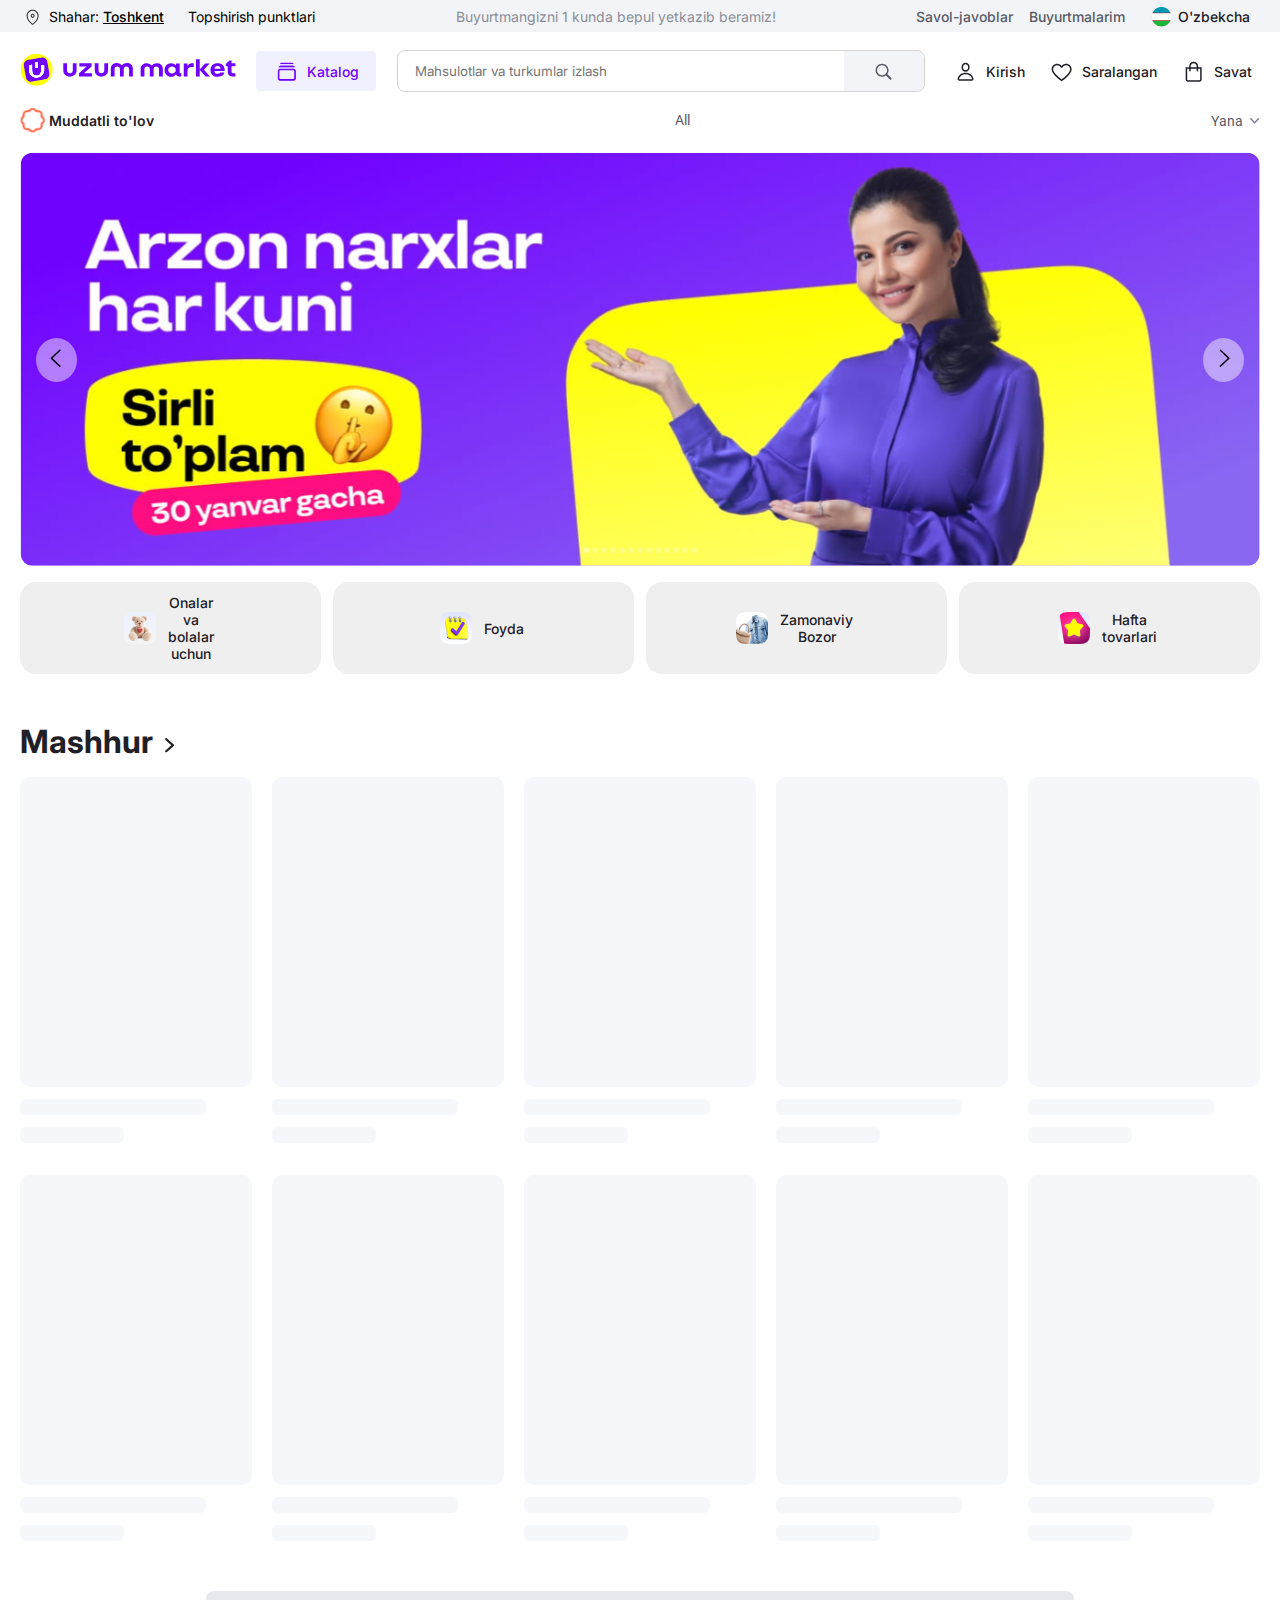
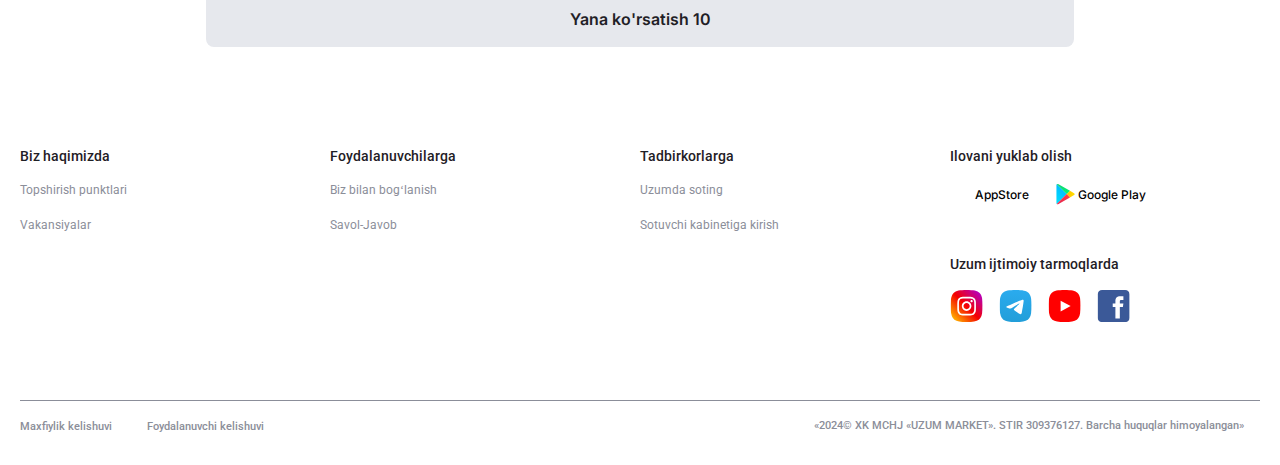
<file: index.html>
<!DOCTYPE html>
<html lang="en">

<head>
    <meta charset="UTF-8">
    <meta name="viewport" content="width=device-width, initial-scale=1.0">
    <title>Uzum - Figma</title>
    <link rel="stylesheet" href="./css/style.css">
</head>

<body>
    <div class="header__top__wrapper">
        <div class="header__top container">
            <div class="locations">
                <div>
                    <img src="../images/location.svg" alt="">
                    <span>Shahar: <u style="display: inline; font-weight: 500;"> Toshkent</u> </span>
                </div>
                <div>
                    <span>Topshirish punktlari</span>
                </div>
            </div>
            <div class="delivery">
                <p><span>Buyurtmangizni 1 kunda bepul yetkazib beramiz!</span></p>
            </div>
            <div class="others">
                <a href="#"><span>Savol-javoblar</span></a>
                <a href="#"><span>Buyurtmalarim</span></a>
                <div class="languages">
                    <img src="../images/uzb-sign.svg" alt="">
                    <span>O'zbekcha</span>
                </div>
            </div>
        </div>
    </div>
    <header class="header container">
        <div class="main__header">
            <div class="logo">
                <img src="../images/uzum-market-logo.svg" alt="">
            </div>
            <div class="catalog">
                <img src="../images/catalog-icon.svg" alt="">
                <span>Katalog</span>
            </div>
            <form action="" class="search">
                <input type="search" placeholder="Mahsulotlar va turkumlar izlash">
                <div class="search__icon">
                    <img src="../images/seach-icon.svg" alt="">
                </div>
            </form>
            <div class="user__actions">
                <a href="#" class="user__account">
                    <img src="../images/user-icon.svg" alt="">
                    <span>Kirish</span>
                </a>
                <a href="#" class="user__favorites">
                    <img src="../images/heart-icon.svg" alt="">
                    <span>Saralangan</span>
                </a>
                <a href="#" class="user__basket">
                    <img src="../images/shopping-cart-icon.svg" alt="">
                    <span>Savat</span>
                </a>
            </div>
        </div>
        <nav>
            <div class="term__payment">
                <img src="../images/union.png.svg" alt="">
                <a href="#"><span>Muddatli to'lov</span></a>
            </div>
            <ul class="navigation collection">
                <li>All</li>
            </ul>
            <div class="more">
                <a href="#"><span>Yana</span></a>
                <img src="../images/Vector.svg" alt="">
            </div>
        </nav>
    </header>

    <main>
        <section class="container">
            <div class="slider-container">
                <div class="slides">
                    <div class="slide"><img src="../images/banner.svg" alt="Banner 1"></div>
                    <div class="slide"><img src="../images/Link.svg" alt="Banner 2"></div>
                    <div class="slide"><img src="../images/Link (1).svg" alt="Banner 3"></div>
                </div>
                <button class="slider-button prev"><img src="../images/leftarrow-banner.svg" alt=""></button>
                <button class="slider-button next"><img src="../images/rightarrow-banner.svg" alt=""></button>
            </div>
        </section>
        <div class="category-container container">
            <div class="category-card">
              <img src="./images/1.png" alt="Bear icon" />
              <p>Onalar <br> va <br> bolalar <br> uchun</p>
            </div>
            <div class="category-card">
              <img src="./images/2.png" alt="Profit icon" />
              <p>Foyda</p>
            </div>
            <div class="category-card">
              <img src="./images/3.png" alt="Modern market" />
              <p>Zamonaviy <br> Bozor</p>
            </div>
            <div class="category-card">
              <img src="./images/4.png" alt="Star icon" />
              <p>Hafta <br> tovarlari</p>
            </div>
          </div>
        <div class="heading container">
            <h1><span>Mashhur</span> <img src="./images/right-arrow.svg" alt=""></h1>
        </div>
        <div class="wrapper container">
        </div>

        <div  class="skeleton container"></div>

        <div class="container btn-wrapper">
            <button class="btn-seemore">Yana ko'rsatish 10</button>
        </div>
    </main>
    <footer class="container">
        <div class="footer__wrapper">
            <div class="box">
                <h3>Biz haqimizda</h3>
                <ul>
                    <li><a href="#"><span>Topshirish punktlari</span></a></li>
                    <li><a href="#"><span>Vakansiyalar</span></a></li>
                </ul>
            </div>
            <div class="box">
                <h3>Foydalanuvchilarga</h3>
                <ul>
                    <li><a href="#"><span>Biz bilan bogʻlanish</span></a></li>
                    <li><a href="#"><span>Savol-Javob</span></a></li>
                </ul>
            </div>
            <div class="box">
                <h3>Tadbirkorlarga</h3>
                <ul>
                    <li><a href="#"><span>Uzumda soting</span></a></li>
                    <li><a href="#"><span>Sotuvchi kabinetiga kirish</span></a></li>
                </ul>
            </div>
            <div class=" last-box">
                <div>
                    <h3>Ilovani yuklab olish</h3>
                    <ul class="download">
                        <li><a class="download__sources" href="#"><img src="../images/apple.svg"
                                    alt=""><span>AppStore</span></a></li>
                        <li><a class="download__sources" href="#"><img src="../images/playmarket-icon.svg"
                                    alt=""><span>Google Play</span></a>
                        </li>
                    </ul>
                </div>
                <div class="socials">
                    <h3>Uzum ijtimoiy tarmoqlarda</h3>
                    <div class="socials__icon">
                        <a href="#"><img src="../images/insta-icon.svg" alt=""></a>
                        <a href="#"><img src="../images/telegram-icon.svg" alt=""></a>
                        <a href="#"><img src="../images/youtube-icon.svg" alt=""></a>
                        <a href="#"><img src="../images/facebook-icon.svg" alt=""></a>
                    </div>
                </div>
            </div>
        </div>

        <p class="gray-line"></p>

        <div class="footer__bootom">
            <div>
                <a href="#"><span>Maxfiylik kelishuvi</span></a>
                <a href="#"><span>Foydalanuvchi kelishuvi</span></a>
            </div>
            <div>
                <span>«2024© XK MCHJ «UZUM MARKET». STIR 309376127. Barcha huquqlar himoyalangan»</span>
            </div>
        </div>
    </footer>

    <script type="module" src="./js/app.js"></script>
</body>

</html>
</file>
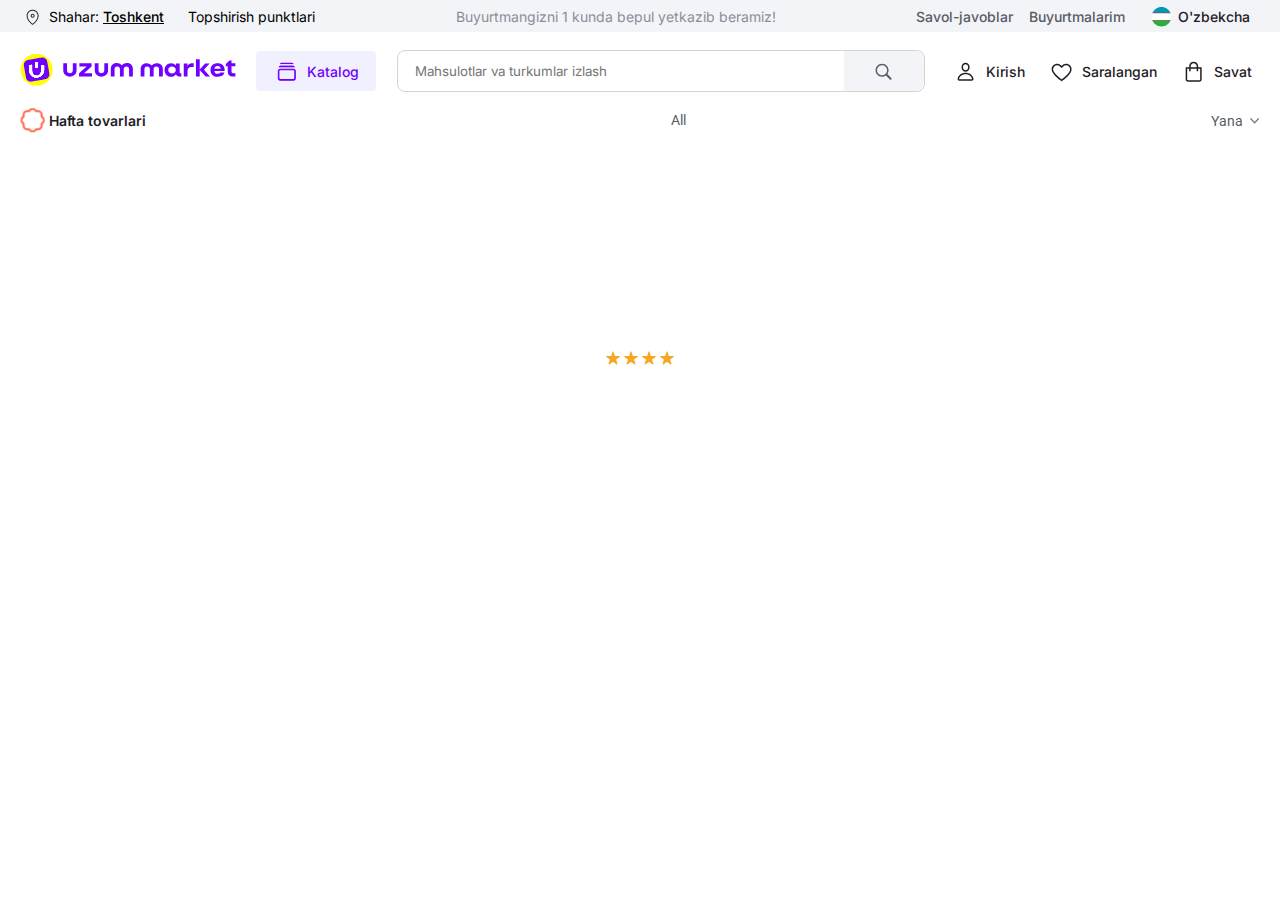
<file: pages/detail.html>
<!DOCTYPE html>
<html lang="en">

<head>
  <meta charset="UTF-8" />
  <meta name="viewport" content="width=device-width, initial-scale=1.0" />
  <title>Details</title>
  <link rel="stylesheet" href="../css/style.css">
  <link rel="stylesheet" href="../css/details.css">
</head>

<body>
  <div class="header__top__wrapper">
    <div class="header__top container">
      <div class="locations">
        <div>
          <img src="../images/location.svg" alt="">
          <span>Shahar: <u style="display: inline; font-weight: 500;"> Toshkent</u> </span>
        </div>
        <div>
          <span>Topshirish punktlari</span>
        </div>
      </div>
      <div class="delivery">
        <p><span>Buyurtmangizni 1 kunda bepul yetkazib beramiz!</span></p>
      </div>
      <div class="others">
        <a href="#"><span>Savol-javoblar</span></a>
        <a href="#"><span>Buyurtmalarim</span></a>
        <div class="languages">
          <img src="../images/uzb-sign.svg" alt="">
          <span>O'zbekcha</span>
        </div>
      </div>
    </div>
  </div>
  <header class="header container">
    <div class="main__header">
      <div class="logo">
        <img src="../images/uzum-market-logo.svg" alt="">
      </div>
      <div class="catalog">
        <img src="../images/catalog-icon.svg" alt="">
        <span>Katalog</span>
      </div>
      <form action="" class="search">
        <input type="search" placeholder="Mahsulotlar va turkumlar izlash">
        <div class="search__icon">
          <img src="../images/seach-icon.svg" alt="">
        </div>
      </form>
      <div class="user__actions">
        <a href="#" class="user__account">
          <img src="../images/user-icon.svg" alt="">
          <span>Kirish</span>
        </a>
        <a href="#" class="user__favorites">
          <img src="../images/heart-icon.svg" alt="">
          <span>Saralangan</span>
        </a>
        <a href="#" class="user__basket">
          <img src="../images/shopping-cart-icon.svg" alt="">
          <span>Savat</span>
        </a>
      </div>
    </div>
    <nav>
      <div class="term__payment">
        <img src="../images/union.png.svg" alt="">
        <a href="#"><span>Hafta tovarlari</span></a>
      </div>
      <ul class="navigation collection">
        <li>All</li>
      </ul>
      <div class="more">
        <a href="#"><span>Yana</span></a>
        <img src="../images/Vector.svg" alt="">
      </div>
    </nav>
  </header>

  <main>
    <section class="container">

      <div class="box">
        <div class="products__name">
          <p></p>
        </div>
        <div class="stats">
          <div class="star-rating">
            <svg data-v-113f2497="" width="14" height="14" viewBox="0 0 16 16" fill="none"
              xmlns="http://www.w3.org/2000/svg" data-test-id="img__star-rating" class="ui-icon ">
              <path fill-rule="evenodd" clip-rule="evenodd"
                d="M15.6852 6.0819C15.6081 5.84494 15.3986 5.69162 15.1517 5.69162L10.1051 5.67884L8.51386 0.957173C8.43444 0.721379 8.22668 0.562829 7.97576 0.572702C7.72887 0.575606 7.52054 0.730091 7.4463 0.967626L5.95633 5.67884L0.848756 5.69162C0.601866 5.69162 0.392384 5.84494 0.315267 6.08132C0.237574 6.31827 0.316418 6.56742 0.515541 6.71494L4.5124 9.68907L2.94473 14.6878C2.86992 14.9253 2.95049 15.1727 3.15076 15.3191C3.25147 15.3922 3.36657 15.4294 3.48167 15.4294C3.59562 15.4294 3.709 15.3934 3.80741 15.322L8.02123 12.3252L12.193 15.3196C12.3916 15.466 12.6517 15.4654 12.8514 15.3191C13.0517 15.1733 13.1323 14.9259 13.058 14.6883L11.488 9.68907L15.4843 6.71552C15.6834 6.56742 15.7623 6.31827 15.6852 6.0819Z"
                fill="#F5A623"></path>
            </svg>
            <svg data-v-113f2497="" width="14" height="14" viewBox="0 0 16 16" fill="none"
              xmlns="http://www.w3.org/2000/svg" data-test-id="img__star-rating" class="ui-icon ">
              <path fill-rule="evenodd" clip-rule="evenodd"
                d="M15.6852 6.0819C15.6081 5.84494 15.3986 5.69162 15.1517 5.69162L10.1051 5.67884L8.51386 0.957173C8.43444 0.721379 8.22668 0.562829 7.97576 0.572702C7.72887 0.575606 7.52054 0.730091 7.4463 0.967626L5.95633 5.67884L0.848756 5.69162C0.601866 5.69162 0.392384 5.84494 0.315267 6.08132C0.237574 6.31827 0.316418 6.56742 0.515541 6.71494L4.5124 9.68907L2.94473 14.6878C2.86992 14.9253 2.95049 15.1727 3.15076 15.3191C3.25147 15.3922 3.36657 15.4294 3.48167 15.4294C3.59562 15.4294 3.709 15.3934 3.80741 15.322L8.02123 12.3252L12.193 15.3196C12.3916 15.466 12.6517 15.4654 12.8514 15.3191C13.0517 15.1733 13.1323 14.9259 13.058 14.6883L11.488 9.68907L15.4843 6.71552C15.6834 6.56742 15.7623 6.31827 15.6852 6.0819Z"
                fill="#F5A623"></path>
            </svg>
            <svg data-v-113f2497="" width="14" height="14" viewBox="0 0 16 16" fill="none"
              xmlns="http://www.w3.org/2000/svg" data-test-id="img__star-rating" class="ui-icon ">
              <path fill-rule="evenodd" clip-rule="evenodd"
                d="M15.6852 6.0819C15.6081 5.84494 15.3986 5.69162 15.1517 5.69162L10.1051 5.67884L8.51386 0.957173C8.43444 0.721379 8.22668 0.562829 7.97576 0.572702C7.72887 0.575606 7.52054 0.730091 7.4463 0.967626L5.95633 5.67884L0.848756 5.69162C0.601866 5.69162 0.392384 5.84494 0.315267 6.08132C0.237574 6.31827 0.316418 6.56742 0.515541 6.71494L4.5124 9.68907L2.94473 14.6878C2.86992 14.9253 2.95049 15.1727 3.15076 15.3191C3.25147 15.3922 3.36657 15.4294 3.48167 15.4294C3.59562 15.4294 3.709 15.3934 3.80741 15.322L8.02123 12.3252L12.193 15.3196C12.3916 15.466 12.6517 15.4654 12.8514 15.3191C13.0517 15.1733 13.1323 14.9259 13.058 14.6883L11.488 9.68907L15.4843 6.71552C15.6834 6.56742 15.7623 6.31827 15.6852 6.0819Z"
                fill="#F5A623"></path>
            </svg>
            <svg data-v-113f2497="" width="14" height="14" viewBox="0 0 16 16" fill="none"
              xmlns="http://www.w3.org/2000/svg" data-test-id="img__star-rating" class="ui-icon ">
              <path fill-rule="evenodd" clip-rule="evenodd"
                d="M15.6852 6.0819C15.6081 5.84494 15.3986 5.69162 15.1517 5.69162L10.1051 5.67884L8.51386 0.957173C8.43444 0.721379 8.22668 0.562829 7.97576 0.572702C7.72887 0.575606 7.52054 0.730091 7.4463 0.967626L5.95633 5.67884L0.848756 5.69162C0.601866 5.69162 0.392384 5.84494 0.315267 6.08132C0.237574 6.31827 0.316418 6.56742 0.515541 6.71494L4.5124 9.68907L2.94473 14.6878C2.86992 14.9253 2.95049 15.1727 3.15076 15.3191C3.25147 15.3922 3.36657 15.4294 3.48167 15.4294C3.59562 15.4294 3.709 15.3934 3.80741 15.322L8.02123 12.3252L12.193 15.3196C12.3916 15.466 12.6517 15.4654 12.8514 15.3191C13.0517 15.1733 13.1323 14.9259 13.058 14.6883L11.488 9.68907L15.4843 6.71552C15.6834 6.56742 15.7623 6.31827 15.6852 6.0819Z"
                fill="#F5A623"></path>
            </svg>
          </div>
          
        </div>
      </div>
    </section>
  </main>




  <script type="module" src="../js/detail.js"></script>
</body>

</html>
</file>
<file: css/style.css>
@font-face {
    font-family: "roboto";
    src: url("../fonts/Roboto-VariableFont_wdth\,wght.ttf");
}

@font-face {
    font-family: "inter";
    src: url("../fonts/Inter-VariableFont_opsz\,wght.ttf");
}

/* GLOBAL CSS */
* {
    margin: 0;
    padding: 0;
    box-sizing: border-box;
}

.container {
    max-width: 1240px;
    width: 100%;
    margin-left: auto;
    margin-right: auto;
}

a {
    text-decoration: none;
    color: inherit;
}

img {
    max-width: 100%;
    max-height: 100%;
}

li {
    list-style: none;
}




/* STYLE */
.header__top__wrapper {
    background-color: #F2F4F7;
}

.header__top {
    height: 32px;
    display: flex;
    justify-content: space-between;
    align-items: center;
    font-family: "inter";
    font-size: 14px;
    font-weight: 500;
}

.header__top .locations {
    display: flex;
    align-items: center;
    gap: 24px;

    :first-child {
        display: flex;
        align-items: center;
        gap: 4px;
        font-weight: 400;
    }

    span:hover {
        text-decoration: underline;
    }
}

.header__top .delivery {
    color: #8B8E99;
    font-weight: 400;
}

.header__top .others {
    display: flex;
    align-items: center;
    gap: 1rem;
    color: #595B66;

    span:hover {
        text-decoration: underline;
    }
}

.header__top .others .languages {
    display: flex;
    align-items: center;
    gap: 6px;
    padding: 0 10px;
    color: #1F2026;
}









.main__header {
    height: 42px;
    margin-top: 18px;
    display: flex;
    align-items: center;
    justify-content: space-between;
    font-family: "inter";
    font-size: 14px;
    font-weight: 500;
}

.main__header .catalog {
    width: 120px;
    height: 40px;
    display: flex;
    align-items: center;
    justify-content: center;
    gap: 8px;
    border-radius: 4px;
    background-color: #F0F0FF;
    color: #7000FF;
}

.main__header .search {
    width: 528px;
    height: 100%;
    display: flex;
    justify-content: space-between;
    border: 1px solid rgb(216, 211, 211);
    border-radius: 8px;

    input {
        width: 84.5%;
        height: 100%;
        border: none;
        text-indent: 17px;
        font-family: "inter";
        background-color: transparent;
    }

    input:focus {
        outline: 1px solid gray;
    }

    .search__icon {
        width: 80px;
        height: 100%;
        display: flex;
        align-items: center;
        justify-content: center;
        background-color: #F2F4F7;
        border-radius: 0 8px 8px 0;
    }
}

.main__header .user__actions {
    color: #1F2026;
    display: flex;
    align-items: center;
    gap: 8px;

    a {
        display: flex;
        align-items: center;
        gap: 8px;
        padding: 0 8px;
    }

    a:hover {
        text-decoration: underline;
        opacity: 1.5;
    }
}





nav {
    margin-top: 10px;
    font-family: "roboto";
    font-size: 14px;
    color: #595B66;
    line-height: 24px;
    display: flex;
    align-items: center;
    justify-content: space-between;
    gap: 3rem;

    a:hover {
        text-decoration: underline;
    }
}

nav .term__payment {
    display: flex;
    align-items: center;
    gap: 4px;
    font-family: "inter";
    font-weight: 600;
    color: #1F2026;
    text-wrap: nowrap;
}

nav .navigation {
    display: flex;
    align-items: center;
    overflow: auto;
    scrollbar-width: none;

    li {
        padding: 6px 10px 7px;
        text-wrap: nowrap;
        text-transform: capitalize; 
    }
    li:hover{
        cursor: pointer;
        text-decoration: underline;
    }
}

nav .more {
    display: flex;
    align-items: center;
    gap: 7px;
}









section {
    margin-top: 14px;
    width: 100%;
    height: 413px;
    display: flex;
    justify-content: center;
    align-items: center;
}

.slider-container {
    position: relative;
    min-width: 100%;
    max-width: 1000px;
    overflow: hidden;
}

.slides {
    display: flex;
    transition: transform 0.5s ease-in-out;
}

.slide {
    min-width: 100%;
    user-select: none;
}

.slide img {
    width: 100%;
    display: block;
}

.slider-button {
    position: absolute;
    top: 50%;
    transform: translateY(-50%);
    background: rgba(255, 255, 255, 0.453);
    border: none;
    padding: 8px;
    border-radius: 50%;
    cursor: pointer;
    z-index: 1;
}

.slider-button:hover {
    background: rgba(255, 255, 255, 0.9);
}

.prev {
    left: 16px;
}

.next {
    right: 16px;
}

.category-container {
    margin-top: 16px;
    display: grid;
    grid-template-columns: repeat(4, 1fr);
    gap: 12px;
  }
  
  .category-card {
    background-color: #EFEFEF;
    border-radius: 16px;
    padding: 10px 12px 10px 8px;
    height: 92px;
    display: flex;
    flex-direction: row;
    align-items: center;
    justify-content: center;
    transition:  0.2s ease;
    text-align: center;
    p{
        font-family: "inter";
        font-size: 14px;
        max-width: 73px;
        color: #1f2026;
        font-weight: 500;
    }
  }
  
  .category-card:hover {
    cursor: pointer;
    background-color: #e0e3e5;
  }
  
  .category-card img {
    width: 32px;
    height: 32px;
    margin-right: 12px;
  }





.heading{
    font-family: "inter";
    font-weight: 700;
    font-style: 28px;
    color: #1f2026;
    margin-bottom: 1rem;
    margin-top: 48px;
    span{
        margin-right: 5px;
    }
}
.skeleton,
.wrapper {
    display: grid;
    grid-template-columns: repeat(5, 1fr);
    grid-row-gap: 32px;
    grid-column-gap: 20px;
}

.skeleton__item,
.card {
    border-radius: 10px;
}

.card {
    max-width: 231px;
    max-height: 456px;
    background: #EFEFEF;
    display: flex;
    flex-direction: column;
    font-family: "inter";
    overflow: hidden;
    transition: .3s;
}

.card:hover {
    box-shadow: 0 4px 12px rgba(0, 0, 0, 0.08);
}

.card:hover img {
    transform: scale(1.02);
}

.card__image {
    max-width: 231px;
    max-height: 311px;
    transition: .3s;
    position: relative;
}

.card__image img {
    width: 100%;
    height: 100%;
    object-fit: cover;
    transition: transform 0.3s;
}

.card__image svg{
    position: absolute;
    z-index: 2;
    top: 3%;
    right: 4%;
}
  
.card__body {
    min-height: 100%;
    padding: 12px 8px;
    display: flex;
    flex-direction: column;
    align-items: start;
    gap: 4px;
    background: #fff;
}

.card__title {
    overflow: hidden;
    line-clamp: 2;
    font-size: 13px;
    height: 30px;
}

.product__rate {
    display: flex;
    align-items: center;
    gap: 3px;
    font-size: 11px;
    color: #7e818c;
}

.product__term {
    font-size: 12px;
    background: rgb(255, 255, 0);
    padding: 1px 4px;
    border-radius: 3px;
}

.product__price {
    width: 100%;
    display: flex;
    align-items: center;
    justify-content: space-between;

    .costs {
        margin-top: 22px;
        display: flex;
        flex-direction: column;

        .old__cost {
            font-size: 12px;
            color: #7e818c;
        }

        .new__cost {
            margin-top: 2px;
            font-size: 14px;
            color: #1f2026;
            font-weight: 500;
        }
    }

    .cart__icon {
        margin-top: 22px;
        border-radius: 50%;
        padding: 2px 3px;
        border: 1px solid #d2d2dd;
        transition: .3s;
    }

    .cart__icon:hover {
        background: #d2d2dd;
    }
}


















.skeleton__image,
.card img {
    width: 100%;
    height: 310px;
    object-fit: cover;
    border-radius: 10px;
    background: #EFEFEF;
}

.skeleton__image {
    background: #F5F7FA;
}

.skeleton__text {
    width: 80%;
    height: 16px;
    background: #F5F7FA;
    margin-top: 12px;
    border-radius: 6px;
}

.skeleton__text:last-child {
    width: 45%;
}

.skeleton__animation {
    background: linear-gradient(90deg, #F5F7FA, #F5F7FA, #F5F7FA);
    background-size: 200%;
    animation: skeleton 1.5s linear infinite;
}

@keyframes skeleton {
    to {
        background-position: 200%;
    }
}

.btn-wrapper {
    margin-top: 50px;
    text-align: center;
}

.btn-seemore {
    width: 70%;
    height: 56px;
    border: none;
    font-size: 16px;
    background: #e6e8ed;
    border-radius: 8px;
    color: #1f2026;
    font-family: "inter";
    font-weight: 600;
    padding: 7px 14px;
}























































































footer {
    margin-top: 100px;
    font-family: "roboto";
}

.footer__wrapper {
    display: grid;
    grid-template-columns: repeat(4, 1fr);
}

.footer__wrapper .box {
    display: flex;
    flex-direction: column;
    align-items: start;
    gap: 1rem;

    h3 {
        font-size: 14px;
        line-height: 19px;
        color: #1F2026;
        font-weight: 500;
    }

    ul {
        display: flex;
        flex-direction: column;
        gap: 19px;
        font-size: 12px;
        color: #8B8E99;
        line-height: 16px;

        li:hover {
            text-decoration: underline;
        }
    }
}

.last-box {
    display: flex;
    flex-direction: column;
    gap: 48px;

    h3 {
        margin-bottom: 16px;
        font-size: 14px;
        line-height: 19px;
        color: #1F2026;
        font-weight: 500;
    }

    .download {
        display: flex;
        align-items: center;
        gap: 24px;

        li a {
            font-family: "inter";
            font-size: 12px;
            font-weight: 500;
        }
    }

    .download__sources {
        display: flex;
        align-items: center;
    }

    .socials__icon img {
        margin-right: 12px;
    }
}

.gray-line {
    margin: 73px 0 16px;
    height: 1px;
    background-color: #8B8E99;
}

.footer__bootom {
    margin-bottom: 2rem;
    font-family: "roboto";
    display: flex;
    justify-content: space-between;
    align-items: center;

    :first-child {
        font-size: 14px;
        color: #1F2026;
        font-weight: 500;
        margin-right: 16px;
    }

    :last-child {
        font-size: 11px;
        color: #8B8E99;
    }
}
</file>
<file: css/details.css>
*{
    margin: 0;
    padding: 0;
    box-sizing: border-box;
}
.products__name{
    font-size: 24px;
    font-weight: 700;
    color: #1f2026;
}
</file>
